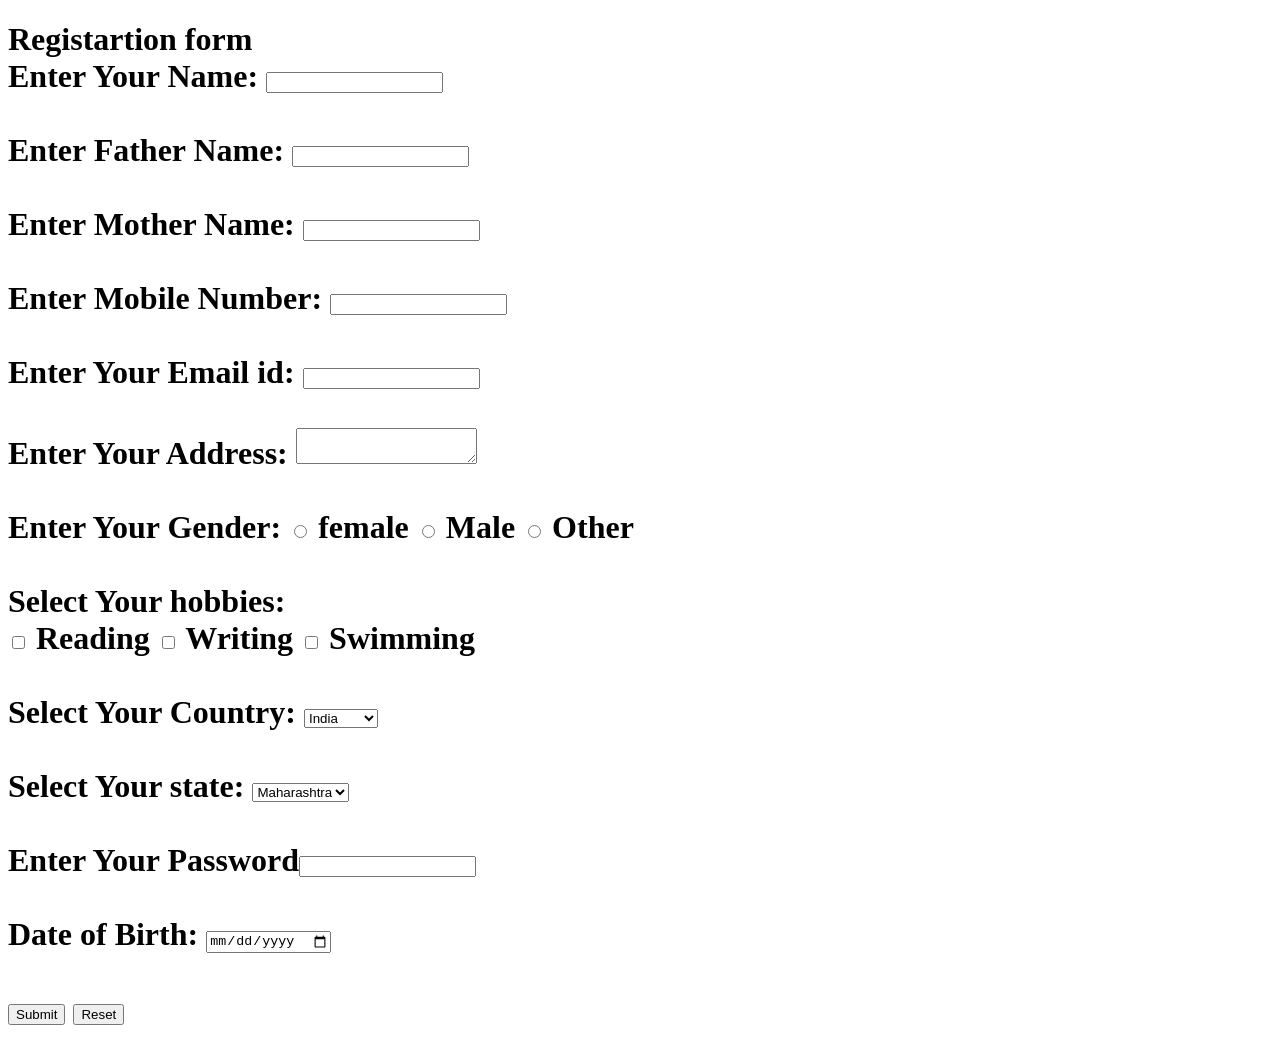
<file: index.html>
<!DOCTYPE html>
<html>
<head>
        
</head>
<body>
    <h1>Registartion form                                                          
    <form
  <table>
  <tr>

            </tr>
        </table>
    </form>
    <label>Enter Your Name:</label> <input type="text" name="unname"><br><br>
    <label>Enter Father Name:</label> <input type="text" name="fname"><br><br>
    <label>Enter Mother Name:</label> <input type="text" name="mname"><br><br>
    <label>Enter Mobile Number:</label> <input type="number" name="mobile"><br><br>
    <label>Enter Your Email id: </label> <input type="email" name="mail"><br><br>
    <label>Enter Your Address:</label> <textarea name="address"></textarea><br><br>
    <label>Enter Your Gender:</label>
    <input type="radio" name="gender" value="female"> female
    <input type="radio" name="gender" value="male"> Male
    <input type="radio" name="gender" value="other"> Other <br><br>
    <label>Select Your hobbies:</label><br>
    <input type="checkbox" name="hobbies" value="reading"> Reading
    <input type="checkbox" name="hobbies" value="writing"> Writing
    <input type="checkbox" name="hobbies" value="swimming"> Swimming
    <label><br><br>Select Your Country:</label>
    <select name="country">
        <option value="india">India</option>
        <option value="usa">USA</option>
        <option value="uk">UK</option>
        <option value="australia">Australia</option>
    </select><br><br>
    <label>Select Your state:</label>
    <select name="state">
        <option value="maharashtra">Maharashtra</option>
        <option value="gujarat">Gujarat</option>
        <option value="rajasthan">Rajasthan</option>
        <option value="punjab">Punjab</option>
    </select><br><br>
    <label>Enter Your Password</label><input type="password" name="pwd"><br><br>
    <label>Date of Birth:</label> <input type="date" name="dob"><br><br>
    <input type="submit" value="Submit">
    <input type="reset" value="Reset">
</body>
</html>
</file>
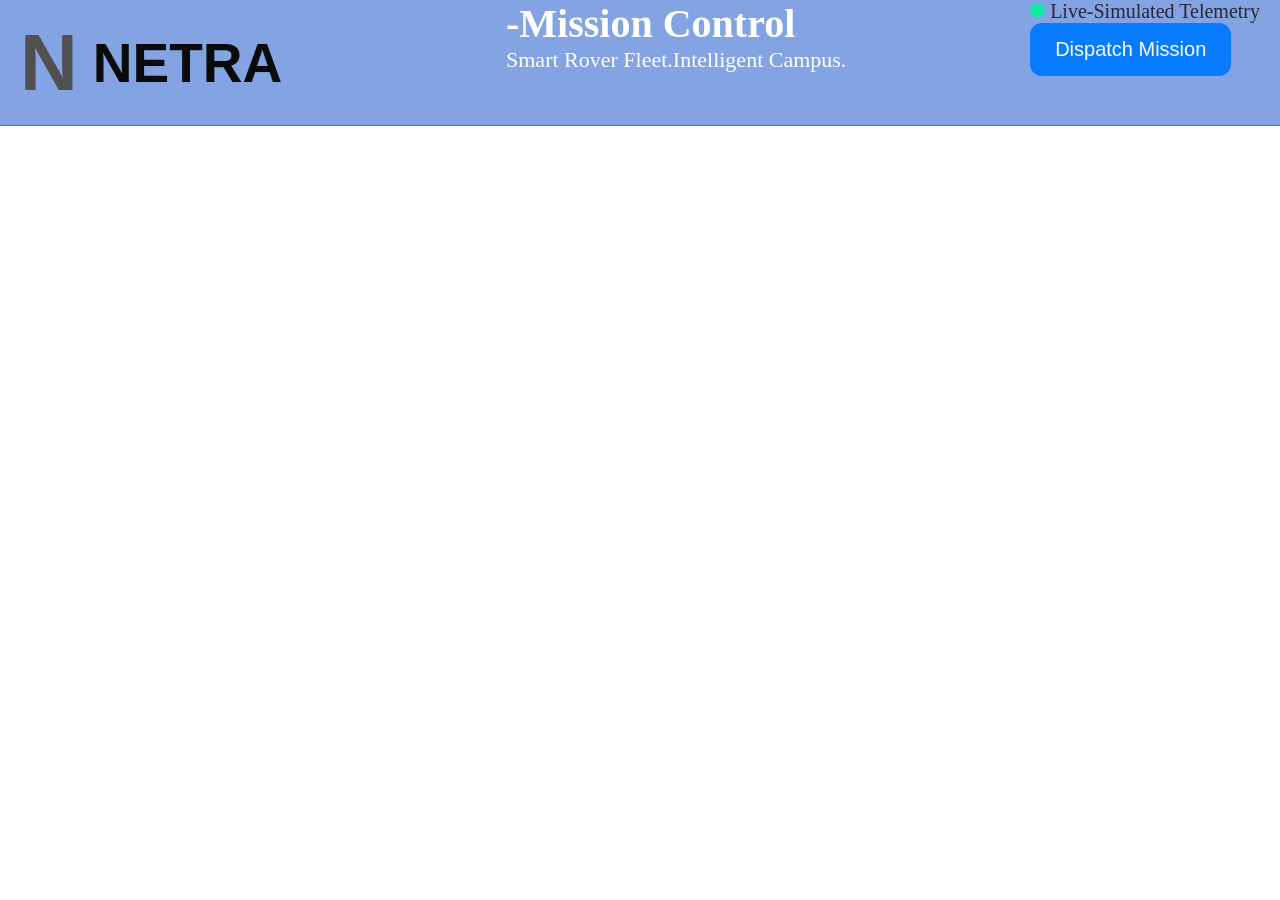
<file: Netra/index.html>
<!DOCTYPE html>
 <html lang="en">
    <head>
        <meta charset="UFT-8">
        <meta name="viewport" content="width=device-width,initial-scale=1.0">
        <title>NETRA</title>
        <link rel="stylesheet" href="style.css">
    </head>
 </html>
 <header class="navbar">

    <!--Left Section:Logo and Branding-->
    <div class="brand-section">
        <div class="logo">N</div>
        <h1 class="brand-name">NETRA</h1>
    </div>

    <!--Middle Section:Title and Subtitle-->
    <div class="title-section">
        <h2>-Mission Control</h2>
        <p>Smart Rover Fleet.Intelligent Campus.</p>
    </div>

    <!--Right Section:Status and Button-->
    <div class="right-section">
        <div class="status">
            <span class="status-dot"></span>
            <span>Live-Simulated Telemetry</span>
        </div>
        <button class="dispatch-btn">
            Dispatch Mission
        </button>

    </div>
</header>
</body>
</html>
</file>
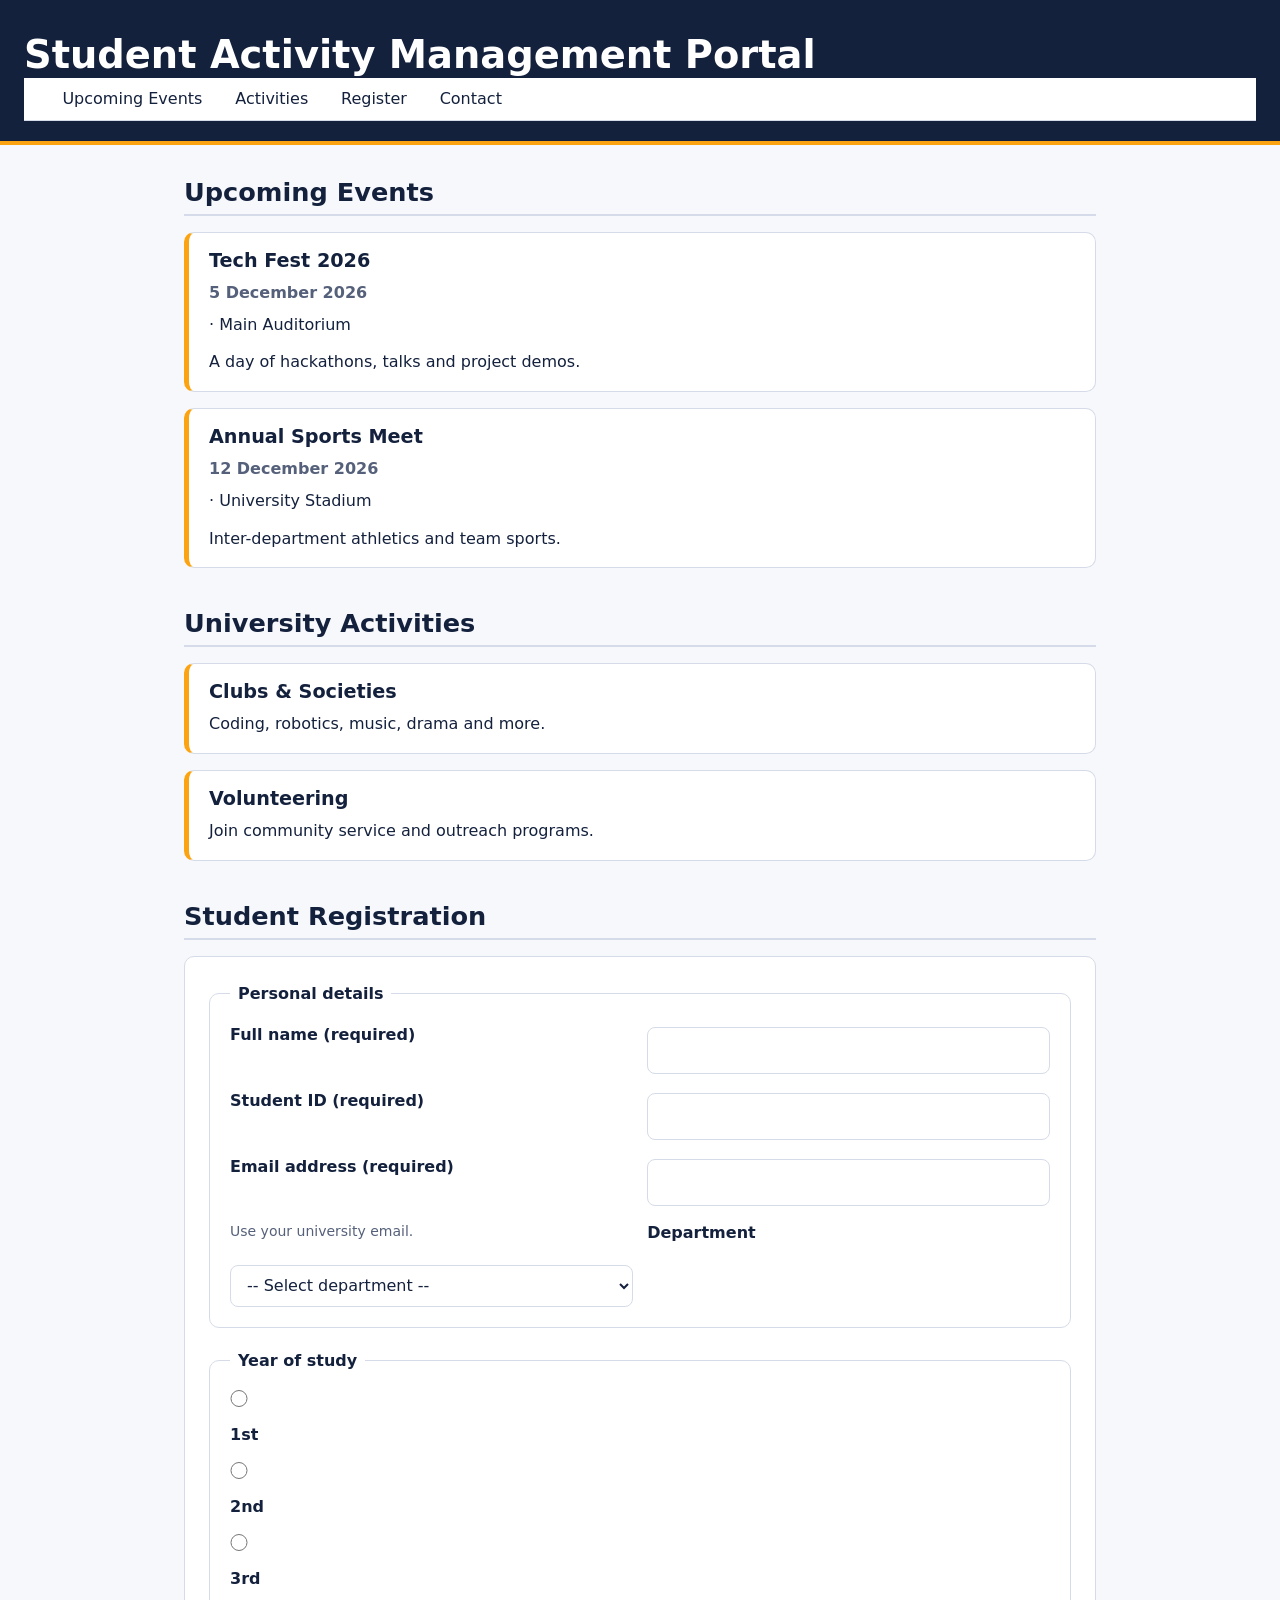
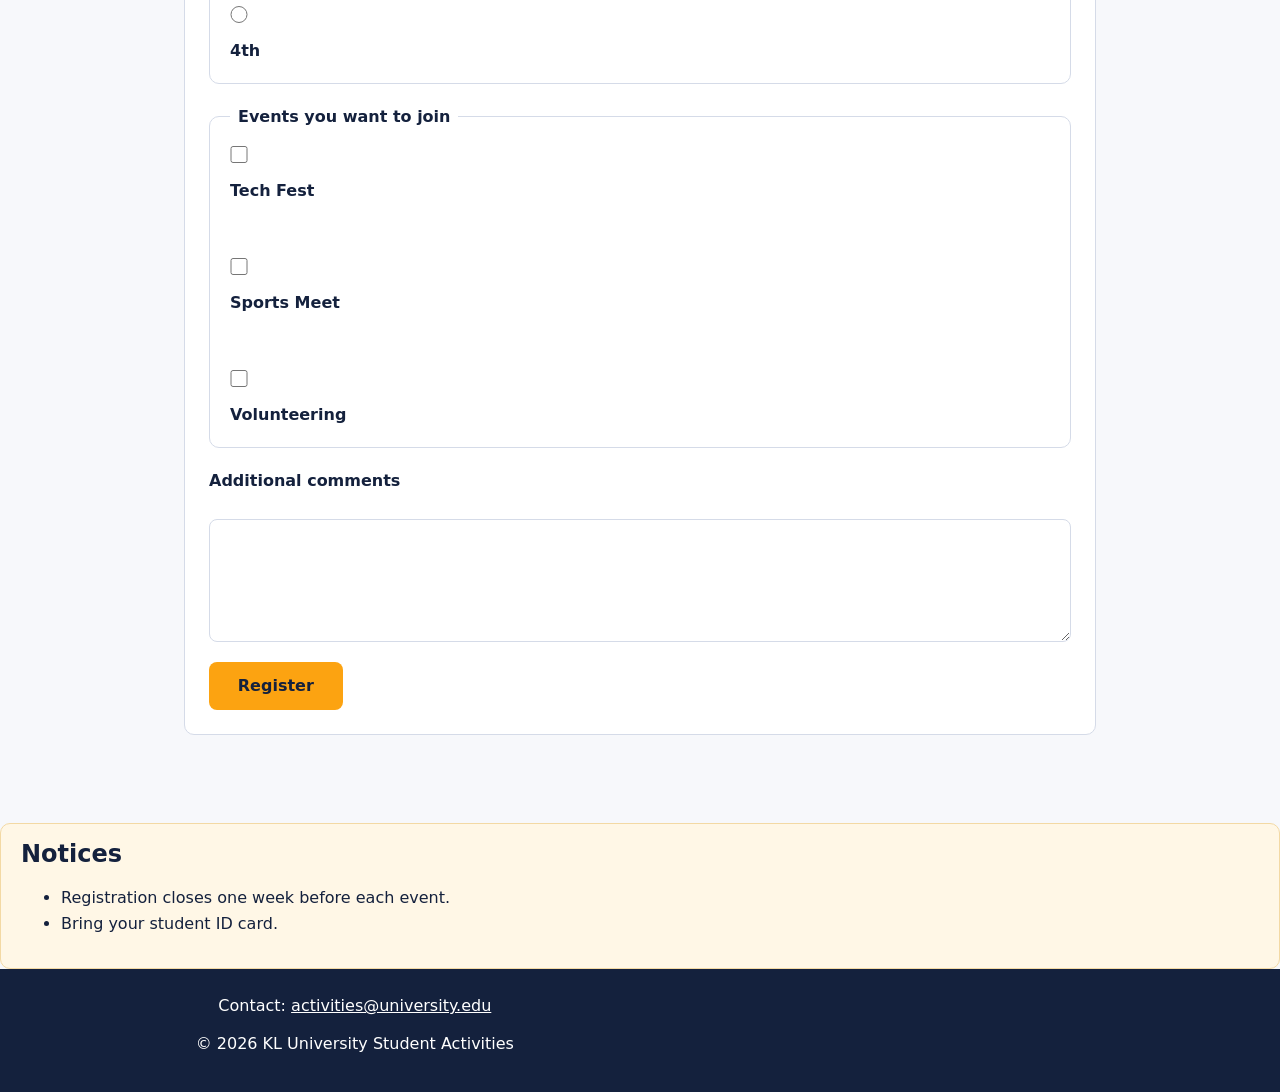
<file: Lab.html/1.html>
<!DOCTYPE html>
<html lang="en">
<head>
<meta charset="UTF-8">
<meta name="viewport" content="width=device-width, initial-scale=1.0">
<meta name="description" content="Student Activity Management Portal: view upcoming events, explore university activities and register for events.">
<meta name="author" content="Your Name">
<meta name="theme-color" content="#7a1020">
<title>Student Activity Management Portal | KL University</title>
<link rel="stylesheet" href="2 style.css">
</head>
<body>
<a class="skip-link" href="#main-content">Skip to main content</a>

<header>
<h1>Student Activity Management Portal</h1>
<nav aria-label="Primary navigation">
<ul>
<li><a href="#events">Upcoming Events</a></li>
<li><a href="#activities">Activities</a></li>
<li><a href="#register">Register</a></li>
<li><a href="#contact">Contact</a></li>
</ul>
</nav>
</header>

<div class="layout">
<main id="main-content">
<section id="events" aria-labelledby="events-heading">
<h2 id="events-heading">Upcoming Events</h2>
<article>
<h3>Tech Fest 2026</h3>
<p><time datetime="2026-12-05">5 December 2026</time> &middot; Main Auditorium</p>
<p>A day of hackathons, talks and project demos.</p>
</article>
<article>
<h3>Annual Sports Meet</h3>
<p><time datetime="2026-12-12">12 December 2026</time> &middot; University Stadium</p>
<p>Inter-department athletics and team sports.</p>
</article>
</section>

<section id="activities" aria-labelledby="activities-heading">
<h2 id="activities-heading">University Activities</h2>
<article>
<h3>Clubs &amp; Societies</h3>
<p>Coding, robotics, music, drama and more.</p>
</article>
<article>
<h3>Volunteering</h3>
<p>Join community service and outreach programs.</p>
</article>
</section>

<section id="register" aria-labelledby="register-heading">
<h2 id="register-heading">Student Registration</h2>
<form action="#" method="post">
<fieldset>
<legend>Personal details</legend>
<label for="name">Full name (required)</label>
<input type="text" id="name" name="name" required autocomplete="name">

<label for="studentid">Student ID (required)</label>
<input type="text" id="studentid" name="studentid" required>

<label for="email">Email address (required)</label>
<input type="email" id="email" name="email" required autocomplete="email" aria-describedby="email-hint">
<small id="email-hint">Use your university email.</small>

<label for="department">Department</label>
<select id="department" name="department">
<option value="">-- Select department --</option>
<option>Computer Science</option>
<option>Electronics</option>
<option>Mechanical</option>
<option>Civil</option>
</select>
</fieldset>

<fieldset>
<legend>Year of study</legend>
<input type="radio" id="y1" name="year" value="1"><label class="inline" for="y1">1st</label>
<input type="radio" id="y2" name="year" value="2"><label class="inline" for="y2">2nd</label>
<input type="radio" id="y3" name="year" value="3"><label class="inline" for="y3">3rd</label>
<input type="radio" id="y4" name="year" value="4"><label class="inline" for="y4">4th</label>
</fieldset>

<fieldset>
<legend>Events you want to join</legend>
<input type="checkbox" id="e1" name="events" value="techfest"><label class="inline" for="e1">Tech Fest</label><br>
<input type="checkbox" id="e2" name="events" value="sports"><label class="inline" for="e2">Sports Meet</label><br>
<input type="checkbox" id="e3" name="events" value="volunteer"><label class="inline" for="e3">Volunteering</label>
</fieldset>

<label for="comments">Additional comments</label>
<textarea id="comments" name="comments" rows="4"></textarea>

<button type="submit">Register</button>
</form>
</section>
</main>

<aside aria-labelledby="notices-heading">
<h2 id="notices-heading">Notices</h2>
<ul>
<li>Registration closes one week before each event.</li>
<li>Bring your student ID card.</li>
</ul>
</aside>
</div>

<footer id="contact">
<p>Contact: <a href="mailto:activities@university.edu" style="color:#fff">activities@university.edu</a></p>
<p>&copy; 2026 KL University Student Activities</p>
</footer>
</body>
</html>
</file>
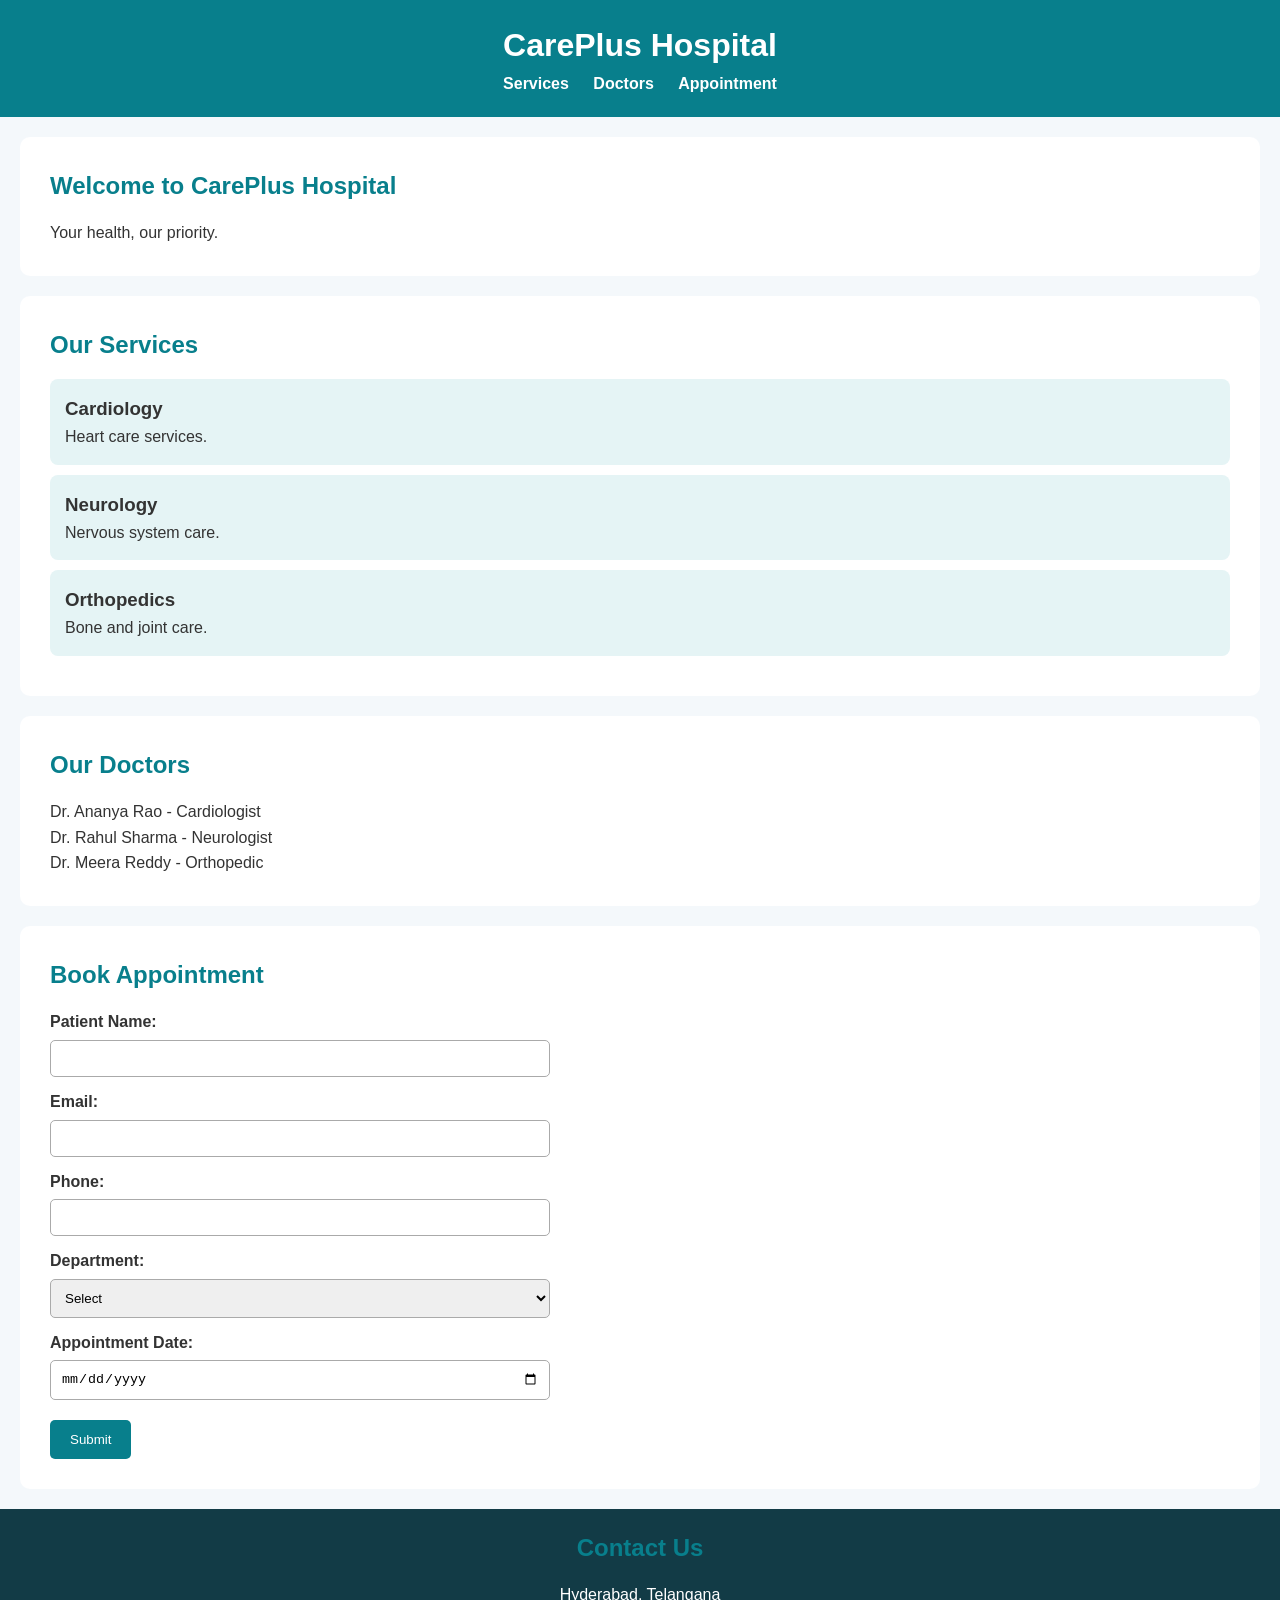
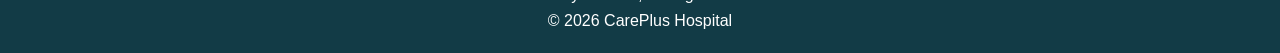
<file: Lab.html/2.html>
<!DOCTYPE html>
<html lang="en">
<head>
    <meta charset="UTF-8">
    <meta name="viewport" content="width=device-width, initial-scale=1.0">
    <title>CarePlus Hospital</title>
    <link rel="stylesheet" href="2.style.css">
    <script src="2.script.js" defer></script>
</head>
<body>

<header>
    <h1>CarePlus Hospital</h1>
    <nav>
        <a href="#services">Services</a>
        <a href="#doctors">Doctors</a>
        <a href="#appointment">Appointment</a>
    </nav>
</header>

<main>
    <section>
        <h2>Welcome to CarePlus Hospital</h2>
        <p>Your health, our priority.</p>
    </section>

    <section id="services">
        <h2>Our Services</h2>
        <article>
            <h3>Cardiology</h3>
            <p>Heart care services.</p>
        </article>
        <article>
            <h3>Neurology</h3>
            <p>Nervous system care.</p>
        </article>
        <article>
            <h3>Orthopedics</h3>
            <p>Bone and joint care.</p>
        </article>
    </section>

    <section id="doctors">
        <h2>Our Doctors</h2>
        <p>Dr. Ananya Rao - Cardiologist</p>
        <p>Dr. Rahul Sharma - Neurologist</p>
        <p>Dr. Meera Reddy - Orthopedic</p>
    </section>

    <section id="appointment">
        <h2>Book Appointment</h2>

        <form>
            <label for="name">Patient Name:</label>
            <input type="text" id="name" required>

            <label for="email">Email:</label>
            <input type="email" id="email" required>

            <label for="phone">Phone:</label>
            <input type="tel" id="phone"
                   pattern="[0-9]{10}" required>

            <label for="department">Department:</label>
            <select id="department" required>
                <option value="">Select</option>
                <option>Cardiology</option>
                <option>Neurology</option>
                <option>Orthopedics</option>
            </select>

            <label for="date">Appointment Date:</label>
            <input type="date" id="date" required>

            <button type="submit">Submit</button>
        </form>
    </section>
</main>

<footer>
    <h2>Contact Us</h2>
    <p>Hyderabad, Telangana</p>
    <p>&copy; 2026 CarePlus Hospital</p>
</footer>

</body>
</html>
</file>
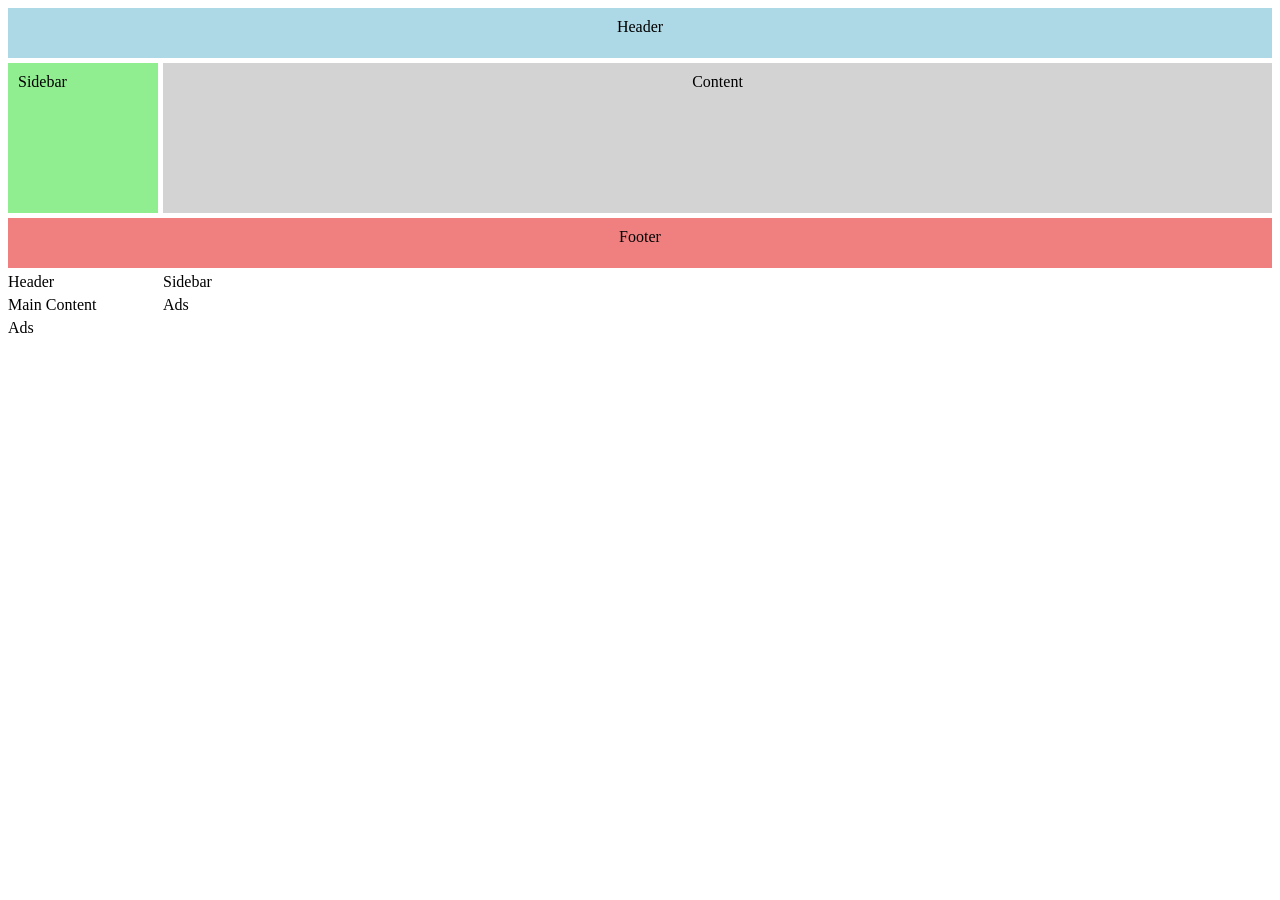
<file: Netra/gridpractice.html>
<!DOCTYPE html>
<html lang="en">
    <head>


        <title>Grid Demo</title>
        <link rel="stylesheet" type="text/css" href="grid.css">
    </head>
    <body>
        <div class="container">
            <div class="header">Header</div>         <header>Header</header>
            <div class="sidebar">Sidebar</div>       <aside>Sidebar</aside>
            <div class="content">Content</div>       <main>Main Content</main>
            <div class="ads">Ads</div>               <aside>Ads</aside>
            <div class="footer">Footer</div>         
        </div>
    </body>
</html>
</file>
<file: Netra/style.css>
*{
    margin: 0;
    padding: 0;

}
.navbar{
    background-color: #83a3e2;
    height: 125px;
    display: flex;
    align-items: centre;
    padding: 0 20px;
    border-bottom: 1px solid rgb(25, 156, 117);
    justify-content: space-between;
}
.brand-section {
    display: flex;
    align-items: center;
    gap: 15px;
}
.logo {
    color: #505050;
    font-size: 80px;
    font-weight: bold;
    font-family: Arial, Helvetica, sans-serif;
}
.brand-name{
    color: #0a0b0a;
    font-size: 55px;
    font-family:'Arial', sans-serif
}
/*Title section*/
.title-section{
    margin-left: 40px;
}
.title-section h2 {
    color: white;
    font-size: 40px;
}
.title-section p{
    color: white;
    font-size: 22px;
}
.right section {
    display: flex;
    align-items: center;
    margin-left: auto;
    gap: 30px;
}
/* Live status */
.status {
    color:#100101c4;
    font-size: 20px;
}
.status-dot {
    display: inline-block;
    background-color: #16e9a1;
    width: 15px;
    height: 15px;
    border-radius: 50%;
}
.dispatch-btn {
    background-color: #087bff;
    color: white;
    font-size: 20px;
    padding: 15px 25px;
    border: none;
    font-size: 20px;
    border-radius: 12px;
    cursor: pointer;
}
</file>
<file: Lab.html/2 style.css>
/* ==========================================================
   Student Activity Management Portal – style.css
   Link in <head>:  <link rel="stylesheet" href="style.css">
   ========================================================== */

/* ---------- 1. Colour + size variables (change here, updates everywhere) ---------- */
:root {
  --ink: #14213d;          /* main text, header background */
  --paper: #f7f8fb;        /* page background */
  --card: #ffffff;         /* cards, form background */
  --line: #d5dbe8;         /* borders */
  --accent: #fca311;       /* marigold highlight */
  --accent-dark: #c97f00;
  --link: #1d4ed8;
  --muted: #55607a;
  --radius: 10px;
  --font: "Segoe UI", system-ui, -apple-system, Roboto, Arial, sans-serif;
}

/* ---------- 2. Reset + base ---------- */
*,
*::before,
*::after {
  box-sizing: border-box;
}

html {
  scroll-behavior: smooth;
  scroll-padding-top: 4.5rem;  
}

body {
  margin: 0;
  font-family: var(--font);
  font-size: 1rem;
  line-height: 1.6;
  color: var(--ink);
  background: var(--paper);
}

h1, h2, h3 {
  line-height: 1.2;
  margin: 0 0 0.5rem;
}

p {
  margin: 0 0 0.75rem;
  max-width: 65ch;
}

a {
  color: var(--link);
}


.skip-link,
body > a:first-child {
  position: absolute;
  left: 1rem;
  top: -4rem;
  padding: 0.5rem 1rem;
  background: var(--accent);
  color: var(--ink);
  font-weight: 600;
  border-radius: 0 0 var(--radius) var(--radius);
  z-index: 100;
}

.skip-link:focus,
body > a:first-child:focus {
  top: 0;
}


header {
  background: var(--ink);
  color: #fff;
  padding: 2rem 1.5rem 1.25rem;
  border-bottom: 4px solid var(--accent);
}

header h1 {
  font-size: clamp(1.6rem, 4vw, 2.4rem);
  margin: 0;
}

nav {
  position: sticky;
  top: 0;
  z-index: 50;
  display: flex;
  flex-wrap: wrap;
  gap: 0.25rem;
  padding: 0.5rem 1.5rem;
  background: var(--card);
  border-bottom: 1px solid var(--line);
}

nav a {
  padding: 0.45rem 0.9rem;
  color: var(--ink);
  text-decoration: none;
  font-weight: 500;
  border-radius: 999px;
  transition: background 0.2s, color 0.2s;
}

nav a:hover,
nav a:focus-visible {
  background: var(--ink);
  color: #fff;
}

/* If your nav links are inside <ul><li>, this keeps them in a row */
nav ul {
  display: flex;
  flex-wrap: wrap;
  gap: 0.25rem;
  margin: 0;
  padding: 0;
  list-style: none;
}

/* ---------- 5. Main layout ---------- */
main {
  max-width: 960px;
  margin: 0 auto;
  padding: 2rem 1.5rem 3rem;
}

main > section {
  margin-bottom: 2.5rem;
}

main > section > h2 {
  font-size: 1.6rem;
  padding-bottom: 0.4rem;
  margin-bottom: 1rem;
  border-bottom: 2px solid var(--line);
}

/* ---------- 6. Event + activity cards ---------- */
article {
  background: var(--card);
  border: 1px solid var(--line);
  border-left: 5px solid var(--accent);   /* the one bold accent on the page */
  border-radius: var(--radius);
  padding: 1rem 1.25rem;
  margin-bottom: 1rem;
}

article h3 {
  font-size: 1.2rem;
}

article p:last-child {
  margin-bottom: 0;
}

/* date + venue line (works for <time> or <p class="meta">) */
article time,
.meta {
  display: block;
  font-weight: 600;
  color: var(--muted);
  margin-bottom: 0.4rem;
}

/* ---------- 7. Registration form ---------- */
form {
  background: var(--card);
  border: 1px solid var(--line);
  border-radius: var(--radius);
  padding: 1.5rem;
  display: grid;
  gap: 1.25rem;
}

fieldset {
  border: 1px solid var(--line);
  border-radius: var(--radius);
  margin: 0;
  padding: 1rem 1.25rem 1.25rem;
  display: grid;
  gap: 0.9rem;
}

legend {
  padding: 0 0.5rem;
  font-weight: 700;
}

label {
  display: block;
  font-weight: 600;
}

input[type="text"],
input[type="email"],
input[type="tel"],
input[type="number"],
select,
textarea {
  display: block;
  width: 100%;
  margin-top: 0.3rem;
  padding: 0.6rem 0.75rem;
  font: inherit;
  color: var(--ink);
  background: #fff;
  border: 1.5px solid var(--line);
  border-radius: 8px;
}

textarea {
  min-height: 7rem;
  resize: vertical;
}

/* helper text like "Use your university email." */
small,
.hint {
  display: block;
  font-weight: 400;
  color: var(--muted);
  font-size: 0.875rem;
}

/* Radio buttons + checkboxes: label and control side by side */
input[type="radio"],
input[type="checkbox"] {
  width: 1.1rem;
  height: 1.1rem;
  margin: 0 0.4rem 0 0;
  accent-color: var(--ink);
  vertical-align: middle;
}

fieldset label:has(input[type="radio"]),
fieldset label:has(input[type="checkbox"]) {
  display: inline-flex;
  align-items: center;
  margin-right: 1.25rem;
  font-weight: 500;
}

/* Focus styles – important for keyboard users */
input:focus,
select:focus,
textarea:focus,
button:focus-visible,
a:focus-visible {
  outline: 3px solid var(--accent);
  outline-offset: 2px;
  border-color: var(--ink);
}

/* Show red border only after the user has typed something wrong */
input:user-invalid,
select:user-invalid {
  border-color: #c62828;
}

/* ---------- 8. Button ---------- */
button,
input[type="submit"] {
  justify-self: start;
  padding: 0.7rem 1.8rem;
  font: inherit;
  font-weight: 700;
  color: var(--ink);
  background: var(--accent);
  border: none;
  border-radius: 8px;
  cursor: pointer;
  transition: background 0.2s, transform 0.1s;
}

button:hover,
input[type="submit"]:hover {
  background: var(--accent-dark);
  color: #fff;
}

button:active,
input[type="submit"]:active {
  transform: translateY(1px);
}

/* ---------- 9. Notices + footer ---------- */
aside,
section#notices,
.notices {
  background: #fff7e6;
  border: 1px solid #f3d9a4;
  border-radius: var(--radius);
  padding: 1rem 1.25rem;
}

footer {
  background: var(--ink);
  color: #fff;
  padding: 1.5rem;
  text-align: center;
}

footer a {
  color: var(--accent);
}

/* ---------- 10. Wider screens: form fields in two columns ---------- */
@media (min-width: 700px) {
  fieldset:first-of-type {
    grid-template-columns: 1fr 1fr;
  }
}

/* ---------- 11. Phones ---------- */
@media (max-width: 520px) {
  header,
  nav,
  main {
    padding-left: 1rem;
    padding-right: 1rem;
  }

  form {
    padding: 1rem;
  }
}

/* ---------- 12. Respect users who turn off animations ---------- */
@media (prefers-reduced-motion: reduce) {
  html {
    scroll-behavior: auto;
  }

  * {
    transition: none !important;
  }
}
</file>
<file: Lab.html/2.style.css>
* {
    margin: 0;
    padding: 0;
    box-sizing: border-box;
}

body {
    font-family: Arial, sans-serif;
    background: #f4f8fb;
    color: #333;
    line-height: 1.6;
}

/* Header */
header {
    background: #087f8c;
    color: white;
    padding: 20px;
    text-align: center;
}

nav a {
    color: white;
    text-decoration: none;
    margin: 10px;
    font-weight: bold;
}

nav a:hover {
    text-decoration: underline;
}

/* Sections */
section {
    padding: 30px;
    margin: 20px;
    background: white;
    border-radius: 10px;
}

h2 {
    color: #087f8c;
    margin-bottom: 15px;
}

article {
    background: #e5f4f5;
    padding: 15px;
    margin: 10px 0;
    border-radius: 8px;
}

/* Appointment Form */
form {
    max-width: 500px;
}

label {
    display: block;
    margin-top: 12px;
    font-weight: bold;
}

input, select {
    width: 100%;
    padding: 10px;
    margin-top: 5px;
    border: 1px solid #aaa;
    border-radius: 5px;
}

button {
    background: #087f8c;
    color: white;
    padding: 12px 20px;
    margin-top: 20px;
    border: none;
    border-radius: 5px;
    cursor: pointer;
}

button:hover {
    background: #05616b;
}

/* Footer */
footer {
    background: #123b46;
    color: white;
    text-align: center;
    padding: 20px;
}

/* Mobile Responsive */
@media (max-width: 600px) {
    nav a {
        display: inline-block;
        margin: 5px;
    }

    section {
        margin: 10px;
        padding: 20px;
    }
}
</file>
<file: Netra/grid.css>
.container {
    display: grid;
    grid-template-areas:
        "header header"
        "sidebar content"
        "footer footer";

    grid-template-columns: 150px 1fr;
    grid-template-rows: 50px 150px 50px;
    gap: 5px;
}

.header {
    grid-area: header;
    background-color: lightblue;
    text-align: center;
    padding: 10px;
}

.sidebar {
    grid-area: sidebar;
    background-color: lightgreen;
    text-align: left;
    padding: 10px;
}

.content {
    grid-area: content;
    background-color: lightgray;
    text-align: center;
    padding: 10px;
}

.footer {
    grid-area: footer;
    background-color: lightcoral;
    text-align: center;
    padding: 10px;
}

transition: all  0.3s ease;
</file>
